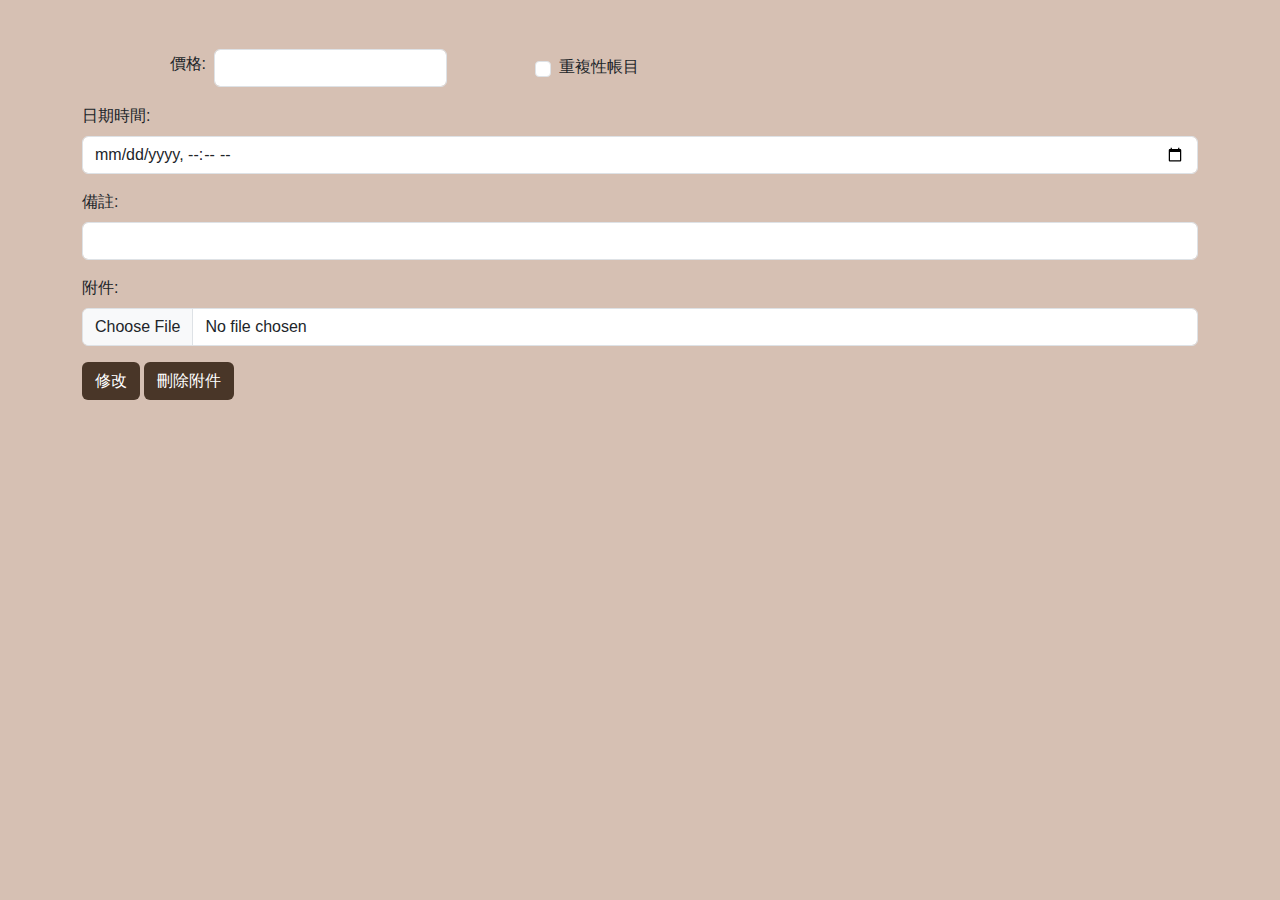
<file: spring/project/target/classes/static/edit.html>
<!DOCTYPE html>
<html lang="zh">

<head>
    <meta charset="UTF-8">
    <meta name="viewport" content="width=device-width, initial-scale=1.0">
    <title>修改帳目</title>
    <link href="https://cdn.jsdelivr.net/npm/bootstrap@5.3.0-alpha1/dist/css/bootstrap.min.css" rel="stylesheet">
</head>
<style>
    body {
        background-color: #D6C0B3;
        font-family: Arial, sans-serif;
    }

    .modal {
        display: none;
        /* 隱藏視窗 */
        position: fixed;
        z-index: 1;
        width: 100%;
        height: 100%;
        background-color: #493628;
        justify-content: center;
        align-items: center;
    }

    .modal-content {
        background-color: #E4E0E1;
        padding: 2%;
        border-radius: 5px;
        overflow-y: auto;
        /*允許垂直滾動*/
    }

    fieldset {
        position: relative;
        border: 3px solid #493628;
        padding: 2%;
        margin-bottom: 15px;
    }

    legend {
        position: absolute;
        top: -15px;
        left: 10px;
        padding: 0 5px;
        width: 5%;
        background-color: #E4E0E1;
        /*背景設為白色以覆蓋邊框*/
    }

    .icon {
        cursor: pointer;
        margin: 10px;
        display: inline-block;
        text-align: center;
        font-size: 20px;
    }

    .selected-icon {
        font-size: 50px;
        margin: 20px 0;
        cursor: pointer;
        /*讓選擇的圖標可以點擊*/
    }

    #categoryModal .modal-content {
        max-height: 80%;
        /*使modal高度能適應大螢幕與小螢幕*/
        overflow-y: auto;
    }

    #attachmentContainer {
        display: flex;
        align-items: center;
        gap: 10px;
        /*圖片和檔案名稱之間的間距*/
    }

    #attachmentContainer img,
    #attachmentContainer video {
        max-width: 200px;
        /*限制預覽大小*/
    }

    #attachmentContainer div {
        max-width: 200px;
        /*限制檔案名稱的最大寬度*/
    }

    @media (max-width: 768px) {

        /*手機或平板裝置的樣式*/
        #all {
            display: flex;
            flex-wrap: wrap;
            flex-direction: column;
            gap: 20px;
        }

        .form-label.form-control {
            font-size: 14px;
        }

        .modal-content {
            width: 95%;
        }

        .icon {
            width: 25%;
            /* 使圖示縮小以適應小螢幕 */
            margin: 5px;
        }

        #submit {
            grid-template-columns: repeat(2, 1fr);
        }
    }
</style>

<body>
    <div class="container mt-5">
        <form id="accountForm">
            <div class="mb-3 d-flex align-items-center justify-content-between" id="all"
                style="gap: 15px; flex-wrap: nowrap;">
                <div class="d-flex align-items-center">
                    <input type="hidden" id="selectedCategory">
                    <div id="selectedIcon" class="selected-icon" onclick="showModal()">
                        <!--獲取id的icon-->
                    </div>
                </div>
                <div class="d-flex align-items-center">
                    <label for="price" class="form-label me-2">價格:</label>
                    <input type="number" class="form-control" id="price" style="width: auto;" required>
                </div>
                <div class="form-check d-flex align-items-center">
                    <input type="checkbox" class="form-check-input" id="isRecurring"
                        onchange="toggleRecurringOptions()">
                    <label class="form-check-label" for="isRecurring">&nbsp;&nbsp;重複性帳目</label>
                </div>
                <!--當選擇帳目為重複性帳目時，顯示週期與截止日期的選項-->
                <div id="recurringOptions"
                    style="max-height: 0; overflow: hidden; visibility: hidden; opacity: 0; transition: max-height 0.3s ease-out, opacity 0.3s ease-out;">
                    <div class="d-flex" style="gap: 20px;">
                        <div class="d-flex align-items-center" style="flex: 1;">
                            <label for="recurrenceType" class="form-label"
                                style="min-width: 90px; white-space: nowrap;">重複週期:</label>
                            <select class="form-select" id="recurrenceType">
                                <option value="daily">每日</option>
                                <option value="weekly">每週</option>
                                <option value="monthly">每月</option>
                                <option value="yearly">每年</option>
                            </select>
                        </div>
                        <div class="d-flex align-items-center" style="flex: 1;">
                            <label for="recurrenceEndDate" class="form-label"
                                style="min-width: 120px; white-space: nowrap;">重複截止日期:</label>
                            <input type="date" class="form-control" id="recurrenceEndDate">
                        </div>
                    </div>
                </div>
            </div>
            <div id="categoryModal" class="modal" onclick="closeModal(event)">
                <div class="modal-content" onclick="event.stopPropagation()">
                    <h2>選擇類別</h2>
                    <fieldset> <!--支出-->
                        <legend>支出</legend>
                        <div class="icon" data-type="expense" onclick="selectCategory('餐飲', 'bi-cup-fill')">
                            <i class="bi bi-cup-fill"></i><br>餐飲
                        </div>
                        <div class="icon" data-type="expense" onclick="selectCategory('服裝', 'bi-shop')">
                            <i class="bi bi-shop"></i><br>服裝
                        </div>
                        <div class="icon" data-type="expense" onclick="selectCategory('交通', 'bi-car-front-fill')">
                            <i class="bi bi-car-front-fill"></i><br>交通
                        </div>
                        <div class="icon" data-type="expense" onclick="selectCategory('娛樂', 'bi-controller')">
                            <i class="bi bi-controller"></i><br>娛樂
                        </div>
                        <div class="icon" data-type="expense" onclick="selectCategory('教育', 'bi-mortarboard-fill')">
                            <i class="bi bi-mortarboard-fill"></i><br>教育
                        </div>
                        <div class="icon" data-type="expense" onclick="selectCategory('運動', 'bi-bicycle')">
                            <i class="bi bi-bicycle"></i><br>運動
                        </div>
                        <div class="icon" data-type="expense" onclick="selectCategory('生活', 'bi-receipt')">
                            <i class="bi bi-receipt"></i><br>生活
                        </div>
                        <div class="icon" data-type="expense" onclick="selectCategory('美容', 'bi-scissors')">
                            <i class="bi bi-scissors"></i><br>美容
                        </div>
                        <div class="icon" data-type="expense" onclick="selectCategory('房租', 'bi-house-check-fill')">
                            <i class="bi bi-house-check-fill"></i><br>房租
                        </div>
                        <div class="icon" data-type="expense" onclick="selectCategory('稅', 'bi-file-earmark-text')">
                            <i class="bi bi-file-earmark-text"></i><br>稅
                        </div>
                        <div class="icon" data-type="expense" onclick="selectCategory('保險', 'bi-shield-fill-check')">
                            <i class="bi bi-shield-fill-check"></i><br>保險
                        </div>
                        <div class="icon" data-type="expense" onclick="selectCategory('醫療', 'bi-hospital')">
                            <i class="bi bi-hospital"></i><br>醫療
                        </div>
                        <div class="icon" data-type="expense" onclick="selectCategory('水電費', 'bi-plug-fill')">
                            <i class="bi bi-plug-fill"></i><br>水電費
                        </div>
                        <div class="icon" data-type="expense" onclick="selectCategory('通訊', 'bi-telephone')">
                            <i class="bi bi-telephone"></i><br>通訊
                        </div>
                        <div class="icon" data-type="expense"
                            onclick="selectCategory('其他(-)', 'bi-sign-intersection-fill')">
                            <i class="bi bi-sign-intersection-fill"></i><br>其他(-)
                        </div>
                        <div class="icon" data-type="expense" onclick="selectCategory('自定義', 'bi-pencil-square')">
                            <i class="bi bi-pencil-square"></i><br>自定義
                        </div>
                    </fieldset><br>
                    <fieldset> <!--收入-->
                        <legend>收入</legend>
                        <div class="icon" data-type="income" onclick="selectCategory('薪水', 'bi-briefcase-fill')">
                            <i class="bi bi-briefcase-fill"></i><br>薪水
                        </div>
                        <div class="icon" data-type="income" onclick="selectCategory('投資', 'bi-graph-up-arrow')">
                            <i class="bi bi-graph-up-arrow"></i><br>投資
                        </div>
                        <div class="icon" data-type="income" onclick="selectCategory('兼職', 'bi-clock-fill')">
                            <i class="bi bi-clock-fill"></i><br>兼職
                        </div>
                        <div class="icon" data-type="income" onclick="selectCategory('其他(+)', 'bi-sign-intersection')">
                            <i class="bi bi-sign-intersection"></i><br>其他(+)
                        </div>
                        <div class="icon" data-type="income" onclick="selectCategory('自定義', 'bi-pencil-square')">
                            <i class="bi bi-pencil-square"></i><br>自定義
                        </div>
                    </fieldset><br>
                    <div id="customCategoryInput" style="display:none;">
                        <label for="customCategoryName">自定義類別名稱:</label>
                        <input type="text" id="customCategoryName" class="form-control" placeholder="輸入類別名稱"><br>
                        <button class="btn" style="background-color: #493628; color: white;"
                            onclick="confirmCustomCategory()">確定</button>
                    </div>
                </div>
            </div>
            <div class="mb-3">
                <label for="time" class="form-label">日期時間:</label>
                <input type="datetime-local" class="form-control" id="time" required>
            </div>
            <div class="mb-3">
                <label for="remark" class="form-label">備註:</label>
                <input type="text" class="form-control" id="remark">
            </div>
            <div class="mb-3">
                <label for="attach" class="form-label">附件:</label>
                <input type="file" class="form-control" id="attach" accept="image/*,video/*">
                <!-- 用來顯示附件的地方 -->
                <div id="attachmentContainer"></div>
            </div>
            <button type="submit" class="btn" style="background-color: #493628; color: white;" id="submit">修改</button>
            <button type="button" class="btn" style="background-color: #493628; color: white;" id="delete"
                onclick="deleteAttach()">刪除附件</button>
        </form>
    </div>
    <link rel="stylesheet" href="https://cdn.jsdelivr.net/npm/bootstrap-icons@1.10.5/font/bootstrap-icons.css">
    <script>
        const modal = document.getElementById('categoryModal');
        const selectedIconDiv = document.getElementById('selectedIcon');
        const selectedCategoryInput = document.getElementById('selectedCategory');
        let isDelete = 0;
        let selectedType;

        window.onload = function () {
            fetchSingleData();    //初始載入所有數據
        };

        function fetchSingleData() {
            const selectedAccount = JSON.parse(sessionStorage.getItem('selectedAccount'));
            //console.log(selectedAccount);
            updateDisplay(selectedAccount); // 顯示篩選出的資料
        }

        function updateDisplay(data) {
            //將獲取到的單筆資料顯示到頁面上
            document.getElementById('price').value = data.price;
            document.getElementById('time').value = data.time;
            document.getElementById('remark').value = data.remark;

            //根據資料中的類別設置圖標
            const category = data.category;
            const iconClass = getIcon(category);  // 獲取對應的圖標
            const selectedIconDiv = document.getElementById('selectedIcon');
            selectedIconDiv.innerHTML = `<i class="bi bi-${iconClass}"></i>`; // 更新圖標
            selectedType = data.accType
            document.getElementById('selectedCategory').value = category;   // 將類別填入隱藏的 input 元素中

            //重複性處理
            if (data.active) {
                document.getElementById('isRecurring').checked = data.active;
                toggleRecurringOptions();
                document.getElementById('recurrenceType').value = data.recurrenceType;
                document.getElementById('recurrenceEndDate').value = data.recurrenceEndDate;
            }

            //附件處理
            if (data.attach) {
                getAttach(data);
            }

        }

        //附件處理
        function getAttach(data) {
            fetch(`/Account/getAttach/${data.attach}`, { method: 'GET' })
                .then(response => {
                    if (!response.ok) {
                        throw new Error(`API 請求失敗，錯誤代碼: ${response.status}`);
                    }
                    return response.blob();
                })
                .then(blob => {
                    const contentType = blob.type;
                    const container = document.getElementById('attachmentContainer');
                    container.innerHTML = '';
                    if (contentType.startsWith('image/')) {
                        const img = document.createElement("img");
                        img.src = URL.createObjectURL(blob);
                        img.alt = 'Attachment Image';
                        img.style.maxWidth = '80%';
                        container.appendChild(img);
                    }
                    else if (contentType.startsWith('video/')) {
                        const video = document.createElement("video");
                        video.src = URL.createObjectURL(blob);
                        video.controls = true;
                        video.style.maxWidth = '80%';
                        container.appendChild(video);

                    }
                })
                .catch(error => {
                    console.error("附件獲取失敗:", error);
                });
        }

        //顯示選擇類別的視窗
        function showModal() {
            const modal = document.getElementById('categoryModal');
            modal.style.display = 'flex';
        }

        let isCustomCategory = false;   //記錄是否選擇了自定義類別
        //選擇類別的函數
        function selectCategory(category, iconClass) {
            if (category === '自定義') {
                //顯示自定義類別的輸入框
                document.getElementById('customCategoryInput').style.display = 'block';
                isCustomCategory = true;
                return; //不更新icon，讓使用者輸入自定義類別名稱
            }

            selectedIconDiv.innerHTML = `<i class="bi ${iconClass}"></i>`;  //更新顯示的圖標
            selectedCategoryInput.value = category;
            selectedType = event.currentTarget.getAttribute('data-type');
            modal.style.display = 'none'; // 自動關閉視窗
        }

        //確認自定義類別的輸入
        function confirmCustomCategory() {
            const customCategoryName = document.getElementById('customCategoryName').value;
            if (!customCategoryName) {
                alert("請輸入自定義類別名稱！");
                return;
            }
            //更新選擇的類別和icon
            selectedCategoryInput.value = customCategoryName;
            selectedIconDiv.innerHTML = `<i class="bi bi-pencil-square"></i>`;  //顯示預設鋼筆圖標
            modal.style.display = 'none';   //關閉選擇類別視窗
        }

        function closeModal(event) {
            if (event.target === document.getElementById('categoryModal')) {   //只在背景被點擊時關閉
                const modal = document.getElementById('categoryModal');
                modal.style.display = 'none';
            }
        }

        //切換重複性帳目選項的顯示狀態
        function toggleRecurringOptions() {
            var recurringOptions = document.getElementById("recurringOptions");
            var isRecurringChecked = document.getElementById("isRecurring").checked;
            if (isRecurringChecked) {   //顯示 #recurringOptions
                recurringOptions.style.maxHeight = "500px"; //設定最大高度
                recurringOptions.style.visibility = "visible";
                recurringOptions.style.opacity = "1";   //讓元素顯示
            } else {    //隱藏 #recurringOptions
                recurringOptions.style.maxHeight = "0"; //隱藏元素
                recurringOptions.style.visibility = "hidden";
                recurringOptions.style.opacity = "0";   //讓元素隱藏
            }
        }

        function deleteAttach() {
            isDelete = 1;
            const container = document.getElementById('attachmentContainer');
            container.innerHTML = '';
        };

        document.getElementById('accountForm').addEventListener('submit', function (e) {
            e.preventDefault();
            const priceInput = document.getElementById('price');
            let price = parseFloat(priceInput.value);
            const time = document.getElementById('time').value;
            const remark = document.getElementById('remark').value; //備註
            let attach = document.getElementById('attach').files[0];  //獲取選擇的檔案
            const isRecurring = document.getElementById('isRecurring').checked; //是否重複
            const recurrenceType = document.getElementById('recurrenceType').value; //重複的週期
            const recurrenceEndDate = document.getElementById('recurrenceEndDate').value;   //重複的截止日期

            if (selectedType === 'expense') {
                price = price > 0 ? -price : price; //若為正數則轉為負數
            }
            else if (selectedType === 'income') {
                price = price < 0 ? -price : price;
            }
            //console.log(attach);
            const selectedAccount = JSON.parse(sessionStorage.getItem('selectedAccount'));
            const accountId = selectedAccount ? selectedAccount.id : null;
            console.log(selectedType)

            const formData = new FormData();
            if (!isDelete && !attach) {   //沒按刪除且也沒加附件
                attach = selectedAccount.attach;
                const data = {
                    category: selectedCategoryInput.value,  //將選擇的類別添加到資料庫中
                    price: price,
                    time: time,
                    accType: selectedType,
                    remark: remark,
                    attach: attach,
                    isRecurring: isRecurring,
                    recurrenceType: recurrenceType,
                    recurrenceEndDate: recurrenceEndDate
                };
                formData.append('data', JSON.stringify(data));
            } else {
                const data = {
                    category: selectedCategoryInput.value,  //將選擇的類別添加到資料庫中
                    price: price,
                    time: time,
                    accType: selectedType,
                    remark: remark,
                    isRecurring: isRecurring,
                    recurrenceType: recurrenceType,
                    recurrenceEndDate: recurrenceEndDate
                };

                formData.append('data', JSON.stringify(data));  //將數據轉換為 JSON 字符串
                formData.append('attach', attach);  //添加附件到表單數據
            }

            fetch(`/Account/${accountId}`, {
                method: 'PATCH',
                body: formData,
            })
                .then(response => response.json())
                .then(data => {
                    alert('帳目修改成功');
                    window.location.href = 'view.html';
                })
                .catch((error) => {
                    console.error('錯誤:', error);
                    alert('修改帳目時發生錯誤');
                });
        });

        function getIcon(category) {
            switch (category) {
                case '餐飲':
                    return 'cup-fill';
                case '服裝':
                    return 'shop';
                case '交通':
                    return 'car-front-fill';
                case '娛樂':
                    return 'controller';
                case '教育':
                    return 'mortarboard-fill';
                case '運動':
                    return 'bicycle';
                case '生活':
                    return 'receipt';
                case '美容':
                    return 'scissors';
                case '房租':
                    return 'house-check-fill';
                case '稅':
                    return 'file-earmark-text';
                case '保險':
                    return 'sheild-fill-check';
                case '醫療':
                    return 'hospital';
                case '水電費':
                    return 'plug-fill'
                case '通訊':
                    return 'telephone';
                case '其他(-)':
                    return 'sign-intersection-fill';
                case '薪水':
                    return 'briefcase-fill';
                case '投資':
                    return 'graph-up-arrow';
                case '兼職':
                    return 'clock-fill';
                case '其他(+)':
                    return 'sign-intersection';
                default:
                    return 'pencil-square'; // 默認圖標
            }
        }
    </script>
</body>

</html>
</file>
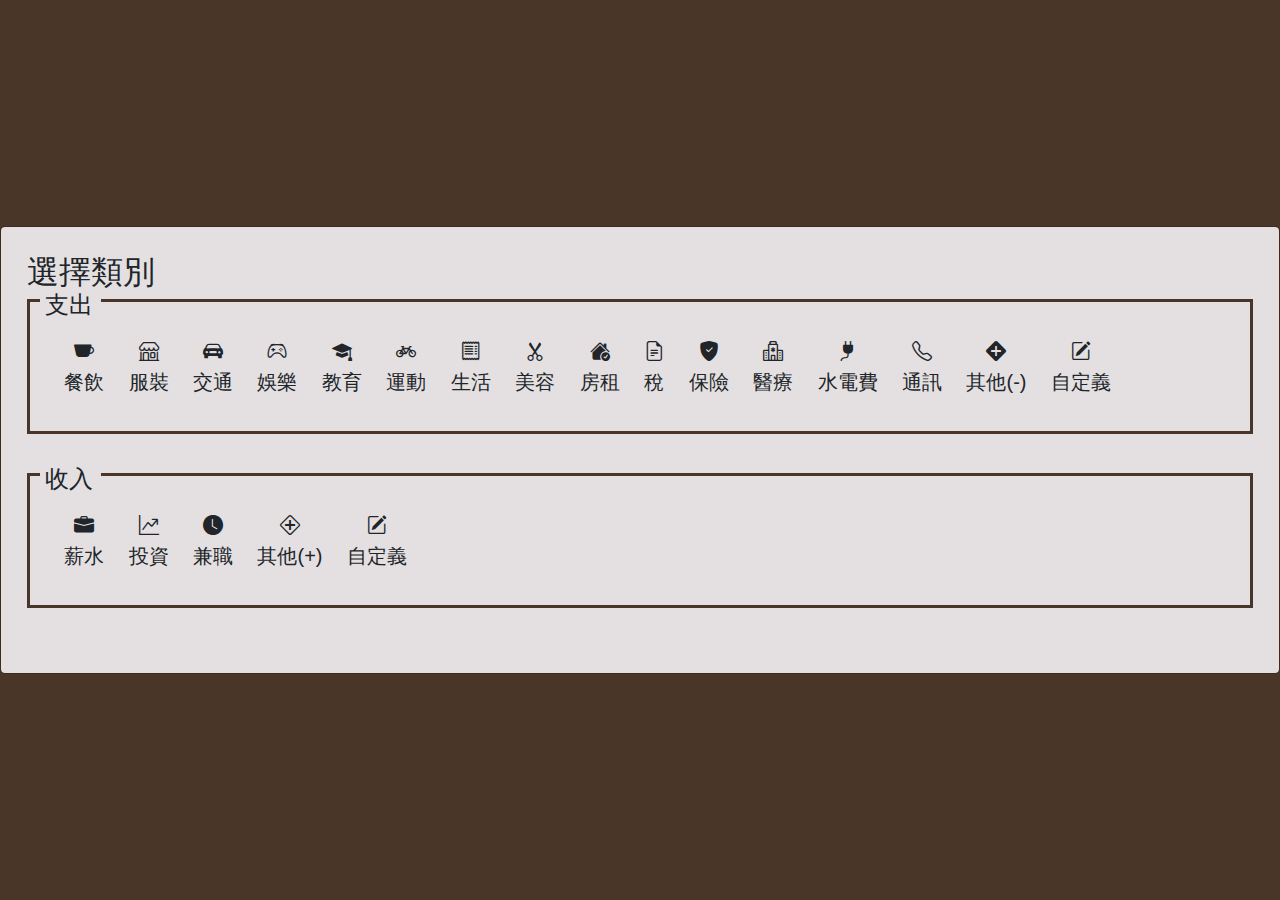
<file: spring/project/target/classes/static/form.html>
<!DOCTYPE html>
<html lang="zh">

<head>
    <meta charset="UTF-8">
    <meta name="viewport" content="width=device-width, initial-scale=1.0">
    <title>新增帳目</title>
    <link href="https://cdn.jsdelivr.net/npm/bootstrap@5.3.0-alpha1/dist/css/bootstrap.min.css" rel="stylesheet">
</head>
<style>
    body {
        background-color: #D6C0B3;
        font-family: Arial, sans-serif;
    }

    .modal {
        display: none;
        /* 隱藏視窗 */
        position: fixed;
        z-index: 1;
        width: 100%;
        height: 100%;
        background-color: #493628;
        justify-content: center;
        align-items: center;
    }

    .modal-content {
        background-color: #E4E0E1;
        padding: 2%;
        border-radius: 5px;
        overflow-y: auto;
        /* 允許垂直滾動 */
    }

    fieldset {
        position: relative;
        border: 3px solid #493628;
        padding: 2%;
        margin-bottom: 15px;
    }

    legend {
        position: absolute;
        top: -15px;
        left: 10px;
        padding: 0 5px;
        width: 5%;
        background-color: #E4E0E1;
        /*背景設為白色以覆蓋邊框*/
    }

    .icon {
        cursor: pointer;
        margin: 10px;
        display: inline-block;
        text-align: center;
        font-size: 20px;
    }

    .selected-icon {
        font-size: 50px;
        margin: 20px 0;
        cursor: pointer;
        /* 讓選擇的圖標可以點擊 */
    }

    #categoryModal .modal-content {
        max-height: 80%;
        /* 使 modal 高度能適應大螢幕與小螢幕 */
        overflow-y: auto;
    }

    @media (max-width: 768px) {

        /* 手機或平板裝置的樣式 */
        #all {
            display: flex;
            flex-wrap: wrap;
            flex-direction: column;
            gap: 20px;
        }

        .form-label.form-control {
            font-size: 14px;
        }

        .modal-content {
            width: 95%;
        }

        .icon {
            width: 25%;
            /* 使圖示縮小以適應小螢幕 */
            margin: 5px;
        }

        #submit {
            width: 100%;
            padding: 10px;
            font-size: 16px;
        }
    }
</style>

<body>
    <div class="container mt-5">
        <form id="accountForm">
            <div class="mb-3 d-flex align-items-center justify-content-between" id="all"
                style="gap: 15px; flex-wrap: nowrap;">
                <div class="d-flex align-items-center">
                    <input type="hidden" id="selectedCategory">
                    <div id="selectedIcon" class="selected-icon" onclick="showModal()">
                        <i class="bi bi-cup-fill"></i> <!-- 預設為餐飲 -->
                    </div>
                </div>
                <div class="d-flex align-items-center">
                    <label for="price" class="form-label me-2">價格:</label>
                    <input type="number" class="form-control" id="price" style="width: auto;" required>
                </div>
                <div class="form-check d-flex align-items-center">
                    <input type="checkbox" class="form-check-input" id="isRecurring"
                        onchange="toggleRecurringOptions()">
                    <label class="form-check-label" for="isRecurring">&nbsp;&nbsp;重複性帳目</label>
                </div>
                <!--當選擇帳目為重複性帳目時，顯示週期與截止日期的選項-->
                <div id="recurringOptions"
                    style="max-height: 0; overflow: hidden; visibility: hidden; opacity: 0; transition: max-height 0.3s ease-out, opacity 0.3s ease-out;">
                    <div class="d-flex" style="gap: 20px;">
                        <div class="d-flex align-items-center" style="flex: 1;">
                            <label for="recurrenceType" class="form-label"
                                style="min-width: 90px; white-space: nowrap;">重複週期:</label>
                            <select class="form-select" id="recurrenceType">
                                <option value="daily">每日</option>
                                <option value="weekly">每週</option>
                                <option value="monthly">每月</option>
                                <option value="yearly">每年</option>
                            </select>
                        </div>
                        <div class="d-flex align-items-center" style="flex: 1;">
                            <label for="recurrenceEndDate" class="form-label"
                                style="min-width: 120px; white-space: nowrap;">重複截止日期:</label>
                            <input type="date" class="form-control" id="recurrenceEndDate">
                        </div>
                    </div>
                </div>
            </div>
            <div id="categoryModal" class="modal" onclick="closeModal(event)">
                <div class="modal-content" onclick="event.stopPropagation()">
                    <h2>選擇類別</h2>
                    <fieldset> <!--支出-->
                        <legend>支出</legend>
                        <div class="icon" data-type="expense" onclick="selectCategory('餐飲', 'bi-cup-fill')">
                            <i class="bi bi-cup-fill"></i><br>餐飲
                        </div>
                        <div class="icon" data-type="expense" onclick="selectCategory('服裝', 'bi-shop')">
                            <i class="bi bi-shop"></i><br>服裝
                        </div>
                        <div class="icon" data-type="expense" onclick="selectCategory('交通', 'bi-car-front-fill')">
                            <i class="bi bi-car-front-fill"></i><br>交通
                        </div>
                        <div class="icon" data-type="expense" onclick="selectCategory('娛樂', 'bi-controller')">
                            <i class="bi bi-controller"></i><br>娛樂
                        </div>
                        <div class="icon" data-type="expense" onclick="selectCategory('教育', 'bi-mortarboard-fill')">
                            <i class="bi bi-mortarboard-fill"></i><br>教育
                        </div>
                        <div class="icon" data-type="expense" onclick="selectCategory('運動', 'bi-bicycle')">
                            <i class="bi bi-bicycle"></i><br>運動
                        </div>
                        <div class="icon" data-type="expense" onclick="selectCategory('生活', 'bi-receipt')">
                            <i class="bi bi-receipt"></i><br>生活
                        </div>
                        <div class="icon" data-type="expense" onclick="selectCategory('美容', 'bi-scissors')">
                            <i class="bi bi-scissors"></i><br>美容
                        </div>
                        <div class="icon" data-type="expense" onclick="selectCategory('房租', 'bi-house-check-fill')">
                            <i class="bi bi-house-check-fill"></i><br>房租
                        </div>
                        <div class="icon" data-type="expense" onclick="selectCategory('稅', 'bi-file-earmark-text')">
                            <i class="bi bi-file-earmark-text"></i><br>稅
                        </div>
                        <div class="icon" data-type="expense" onclick="selectCategory('保險', 'bi-shield-fill-check')">
                            <i class="bi bi-shield-fill-check"></i><br>保險
                        </div>
                        <div class="icon" data-type="expense" onclick="selectCategory('醫療', 'bi-hospital')">
                            <i class="bi bi-hospital"></i><br>醫療
                        </div>
                        <div class="icon" data-type="expense" onclick="selectCategory('水電費', 'bi-plug-fill')">
                            <i class="bi bi-plug-fill"></i><br>水電費
                        </div>
                        <div class="icon" data-type="expense" onclick="selectCategory('通訊', 'bi-telephone')">
                            <i class="bi bi-telephone"></i><br>通訊
                        </div>
                        <div class="icon" data-type="expense"
                            onclick="selectCategory('其他(-)', 'bi-sign-intersection-fill')">
                            <i class="bi bi-sign-intersection-fill"></i><br>其他(-)
                        </div>
                        <div class="icon" data-type="expense" onclick="selectCategory('自定義', 'bi-pencil-square')">
                            <i class="bi bi-pencil-square"></i><br>自定義
                        </div>
                    </fieldset><br>
                    <fieldset> <!--收入-->
                        <legend>收入</legend>
                        <div class="icon" data-type="income" onclick="selectCategory('薪水', 'bi-briefcase-fill')">
                            <i class="bi bi-briefcase-fill"></i><br>薪水
                        </div>
                        <div class="icon" data-type="income" onclick="selectCategory('投資', 'bi-graph-up-arrow')">
                            <i class="bi bi-graph-up-arrow"></i><br>投資
                        </div>
                        <div class="icon" data-type="income" onclick="selectCategory('兼職', 'bi-clock-fill')">
                            <i class="bi bi-clock-fill"></i><br>兼職
                        </div>
                        <div class="icon" data-type="income" onclick="selectCategory('其他(+)', 'bi-sign-intersection')">
                            <i class="bi bi-sign-intersection"></i><br>其他(+)
                        </div>
                        <div class="icon" data-type="income" onclick="selectCategory('自定義', 'bi-pencil-square')">
                            <i class="bi bi-pencil-square"></i><br>自定義
                        </div>
                    </fieldset><br>
                    <div id="customCategoryInput" style="display:none;">
                        <label for="customCategoryName">自定義類別名稱:</label>
                        <input type="text" id="customCategoryName" class="form-control" placeholder="輸入類別名稱"><br>
                        <button class="btn" style="background-color: #493628; color: white;"
                            onclick="confirmCustomCategory()">確定</button>
                    </div>
                </div>
            </div>
            <div class="mb-3">
                <label for="time" class="form-label">日期時間:</label>
                <input type="datetime-local" class="form-control" id="time" required>
            </div>
            <div class="mb-3">
                <label for="remark" class="form-label">備註:</label>
                <input type="text" class="form-control" id="remark">
            </div>
            <div class="mb-3">
                <label for="attach" class="form-label">附件:</label>
                <input type="file" class="form-control" id="attach" accept="image/*,video/*">
            </div>
            <button type="submit" class="btn" style="background-color: #493628; color: white;" id="submit">新增</button>
        </form>
    </div>
    <link rel="stylesheet" href="https://cdn.jsdelivr.net/npm/bootstrap-icons@1.10.5/font/bootstrap-icons.css">
    <script>
        const modal = document.getElementById('categoryModal');
        const selectedIconDiv = document.getElementById('selectedIcon');
        const selectedCategoryInput = document.getElementById('selectedCategory');

        //在網頁加載時顯示視窗
        window.onload = function () {
            modal.style.display = 'flex';
            const now = new Date();
            //格式化為 YYYY-MM-DDTHH:MM
            const localDateTime = now.toLocaleString('sv-SE', { timeZone: 'Asia/Taipei' }).replace(' ', 'T');
            document.getElementById('time').value = localDateTime.slice(0, 16);
        };

        //顯示選擇類別的視窗
        function showModal() {
            const modal = document.getElementById('categoryModal');
            modal.style.display = 'flex';
        }

        let isCustomCategory = false;   //記錄是否選擇了自定義類別
        let selectedType = 'expense';   //預設為支出
        //選擇類別的函數
        function selectCategory(category, iconClass) {
            selectedIconDiv.innerHTML = `<i class="bi ${iconClass}"></i>`;  //更新顯示的圖標
            selectedCategoryInput.value = category;
            selectedType = event.currentTarget.getAttribute('data-type');
            //console.log(selectedType);
            if (category === '自定義') {
                //顯示自定義類別的輸入框
                document.getElementById('customCategoryInput').style.display = 'block';
                isCustomCategory = true;
                return; //不更新icon，讓使用者輸入自定義類別名稱
            } else {
                document.getElementById('customCategoryInput').style.display = 'none';
                isCustomCategory = false;
            }
            modal.style.display = 'none'; // 自動關閉視窗
        }

        //確認自定義類別的輸入
        function confirmCustomCategory() {
            const customCategoryName = document.getElementById('customCategoryName').value;
            if (!customCategoryName) {
                alert("請輸入自定義類別名稱！");
                return;
            }

            //更新選擇的類別和icon
            selectedCategoryInput.value = customCategoryName;
            selectedIconDiv.innerHTML = `<i class="bi bi-pencil-square"></i>`;  //顯示預設鋼筆圖標
            modal.style.display = 'none';   //關閉選擇類別視窗
        }

        function closeModal(event) {
            if (event.target === document.getElementById('categoryModal')) {   //只在背景被點擊時關閉
                const modal = document.getElementById('categoryModal');
                modal.style.display = 'none';
            }
        }

        //切換重複性帳目選項的顯示狀態
        function toggleRecurringOptions() {
            var recurringOptions = document.getElementById("recurringOptions");
            var isRecurringChecked = document.getElementById("isRecurring").checked;
            if (isRecurringChecked) {   //顯示 #recurringOptions
                recurringOptions.style.maxHeight = "500px"; //設定最大高度
                recurringOptions.style.visibility = "visible";
                recurringOptions.style.opacity = "1";   //讓元素顯示
            } else {    //隱藏 #recurringOptions
                recurringOptions.style.maxHeight = "0"; //隱藏元素
                recurringOptions.style.visibility = "hidden";
                recurringOptions.style.opacity = "0";   //讓元素隱藏
            }
        }

        document.getElementById('accountForm').addEventListener('submit', function (e) {
            e.preventDefault();
            const priceInput = document.getElementById('price');
            let price = parseFloat(priceInput.value);
            const time = document.getElementById('time').value;
            const remark = document.getElementById('remark').value; //備註
            const attach = document.getElementById('attach').files[0];  //獲取選擇的檔案
            const isRecurring = document.getElementById('isRecurring').checked; //是否重複
            const recurrenceType = document.getElementById('recurrenceType').value; //重複的週期
            let recurrenceEndDate = document.getElementById('recurrenceEndDate').value;   //重複的截止日期

            if (selectedType === 'expense') {
                price = price > 0 ? -price : price; //若為正數則轉為負數
            }
            else if (selectedType === 'income') {
                price = price < 0 ? -price : price;
            }

            if (isRecurring && !recurrenceEndDate) {
                recurrenceEndDate = '9999-12-31';
            }
            function formatToDateTimeLocal(date) {
                const taiwanTime = new Date(date.toLocaleString("en-US", { timeZone: "Asia/Taipei" }));

                const year = taiwanTime.getFullYear();
                const month = String(taiwanTime.getMonth() + 1).padStart(2, '0'); // 月份需要補零
                const day = String(taiwanTime.getDate()).padStart(2, '0'); // 天需要補零
                const hours = String(taiwanTime.getHours()).padStart(2, '0');
                const minutes = String(taiwanTime.getMinutes()).padStart(2, '0');

                return `${year}-${month}-${day}T${hours}:${minutes}`;
            }

            //recurrenceEndDate = formatToDateTimeLocal(recurrenceEndDate);

            console.log('recurrenceEndDate:', recurrenceEndDate);

            const data = {
                category: selectedCategoryInput.value,  //將選擇的類別添加到資料庫中
                price: price,
                time: time,
                accType: selectedType,
                remark: remark,
                isRecurring: isRecurring,
                recurrenceType: isRecurring ? recurrenceType : null,
                recurrenceEndDate: isRecurring ? recurrenceEndDate : null
            };

            // 將檔案轉換為 Blob 並附加到數據中
            const formData = new FormData();
            formData.append('data', JSON.stringify(data));  //將數據轉換為 JSON 字符串
            formData.append('attach', attach);  //添加附件到表單數據

            const token = localStorage.getItem('token');
            if (!token) {
                alert('請重新登入');
                window.location.href = 'index.html';
            }

            fetch('Account/addAccount', {
                method: 'POST',
                headers: {
                    'Authorization': `Bearer ${token}`
                },
                body: formData,
            })
                .then(response => response.json())
                .then(data => {
                    alert('帳目新增成功');
                    window.location.href = 'view.html';
                })
                .catch((error) => {
                    console.error('錯誤:', error);
                    alert('新增帳目時發生錯誤');
                });
        });
    </script>
</body>

</html>
</file>
